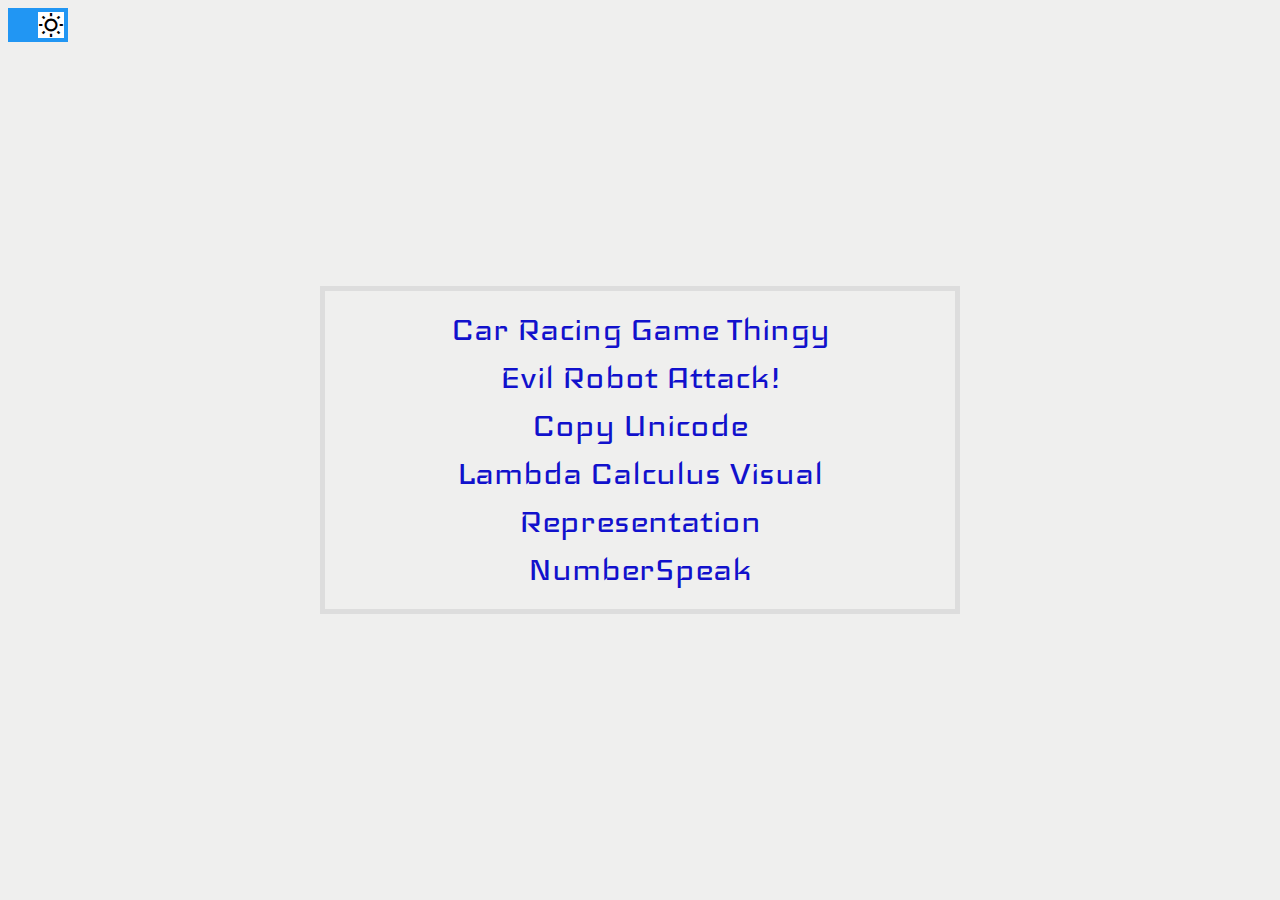
<file: index.html>
<!DOCTYPE html>

<html lang="en">
<head>
	<title>Anonymous Coder Stuff</title>
	
	<link rel="stylesheet" href="https://fonts.googleapis.com/css2?family=Material+Symbols+Outlined:opsz,wght,FILL,GRAD@20,300,0,0" />
	<link rel="stylesheet" href="style.css">
	<link rel="stylesheet" href="switch.css">
	<link rel="icon" type="image/x-icon" href="favicon.ico">
</head>
<body class="Dbackg" id="backG">
	<label class="switch">
	  <input type="checkbox" id="themeSwitch" onclick="changeTheme()">
	  <span class="slider material-symbols-outlined"></span>
	</label>
	<div style="text-align:center" class="contain Ddiv">
		<a href="./Car/" class="subLink Da">Car Racing Game Thingy</a>
		<br />
		<a href="./EvilAttack/" class="subLink Da">Evil Robot Attack!</a>
		<br />
		<a href="./UnicodeHelper/index.html" class="subLink Da">Copy Unicode</a>
		<br />
		<a href="./ssLambda/index.html" class="subLink Da">Lambda Calculus Visual Representation</a>
		<br />
		<details class="subLink Da">
			<summary>NumberSpeak</summary>
			<div>
				<a href="./NumSpeak/index.html" class="subLink Da">1. Multiplication</a><br />
				<a href="./NumSpeak/index2.html" class="subLink Da">2. Grouping & +/-</a><br />
				<a href="./NumSpeak/index3.html" class="subLink Da">3. Division</a><br />
				<a href="./NumSpeak/index4.html" class="subLink Da">4. Radicals</a>
			</div>
		</details>
	</div>
	
	<script type=text/javascript>
		var sw = document.getElementById("themeSwitch");
		function changeTheme() {
			if (sw.checked){
				localStorage.setItem("_MAIN_MODE", "light");
				var body = document.getElementById("backG");
				body.classList.replace("Dbackg", "Lbackg");
				var subs = document.getElementsByClassName("subLink");
				for (var i = 0; i < subs.length; i++){
					subs[i].classList.replace("Da", "La");
				}
				subs = document.getElementsByClassName("contain");
				for (var i = 0; i < subs.length; i++){
					subs[i].classList.replace("Ddiv", "Ldiv");
				}
			} else {
				localStorage.setItem("_MAIN_MODE", "dark");
				var body = document.getElementById("backG");
				body.classList.replace("Lbackg", "Dbackg");
				var subs = document.getElementsByClassName("subLink");
				for (var i = 0; i < subs.length; i++){
					subs[i].classList.replace("La", "Da");
				}
				subs = document.getElementsByClassName("contain");
				for (var i = 0; i < subs.length; i++){
					subs[i].classList.replace("Ldiv", "Ddiv");
				}
			}
		}
		
		var mode = localStorage.getItem("_MAIN_MODE");
		
		if (mode === null){
			if (window.matchMedia && window.matchMedia('(prefers-color-scheme: dark)').matches) {
				sw.checked = false;
			} else {
				sw.checked = true;
			}
		} else {
			sw.checked = mode == "light";
		}
		
		changeTheme();
	</script>
</body>
</html>
</file>
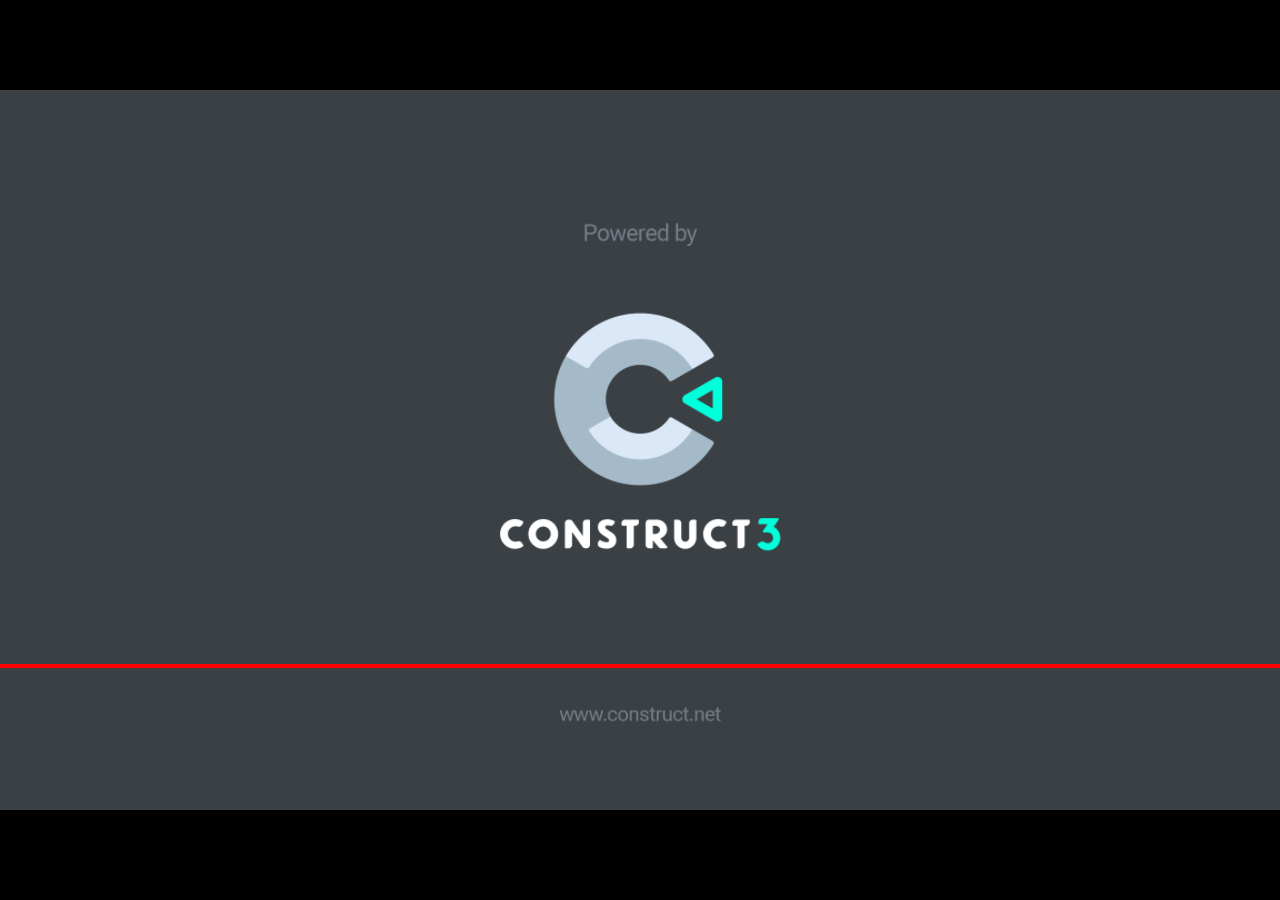
<file: EvilAttack/index.html>
<!DOCTYPE html>
<html>
<head>
    <meta charset="UTF-8">
	<title>EvilRobAtlk</title>
	<meta name="viewport" content="width=device-width, initial-scale=1.0, maximum-scale=1.0, minimum-scale=1.0, user-scalable=no">
	
	<!-- Made with Construct, the game and app creator :: https://www.construct.net -->
	<meta name="generator" content="Scirra Construct">



	<link rel="manifest" href="appmanifest.json">
	<link rel="apple-touch-icon" sizes="128x128" href="icons/icon-128.png">
	<link rel="apple-touch-icon" sizes="256x256" href="icons/icon-256.png">
	<link rel="apple-touch-icon" sizes="512x512" href="icons/icon-512.png">
	<link rel="icon" type="image/png" href="icons/icon-512.png">

	<link rel="stylesheet" href="style.css">



</head> 
 
<body>

	

<script>
if (location.protocol.substr(0, 4) === "file")
{
	alert("Web exports won't work until you upload them. (When running on the file: protocol, browsers block many features from working for security reasons.)");
}
</script>
	
	<noscript>
		<div id="notSupportedWrap">
			<h2 id="notSupportedTitle">This content requires JavaScript</h2>
			<p class="notSupportedMessage">JavaScript appears to be disabled. Please enable it to view this content.</p>
		</div>
	</noscript>
	<script src="scripts/modernjscheck.js"></script>
	<script src="scripts/supportcheck.js"></script>
	<script src="scripts/main.js" type="module"></script>


</body> 
</html>
</file>
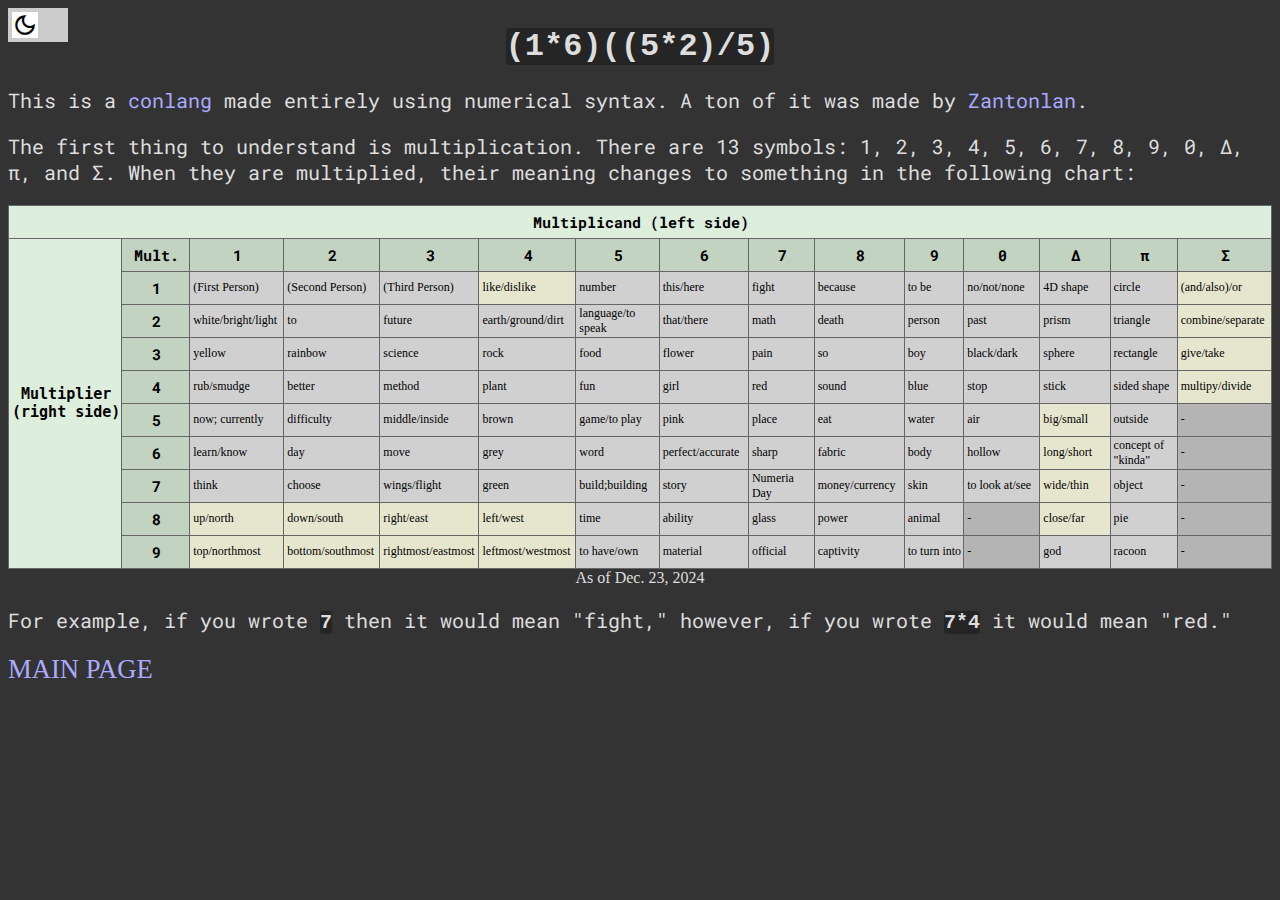
<file: NumSpeak/index.html>
<!DOCTYPE html>

<html>
<head>
	<title>NumberSpeak Specifications</title>
	<link rel="stylesheet" href="https://fonts.googleapis.com/css2?family=Material+Symbols+Outlined:opsz,wght,FILL,GRAD@20,300,0,0" />
	<link rel="stylesheet" href="../switch.css">
	<link rel="stylesheet" href="style.css">
	<link rel="icon" type="image/x-icon" href="favicon.ico">
</head>
<body class="Dbackg" id="backG">
	<h1  style="text-align: center;"><span class="numspeak">(1*6)((5*2)/5)</span></h1>
	<label class="switch topLeft">
	  <input type="checkbox" id="themeSwitch" onclick="changeTheme()">
	  <span class="slider material-symbols-outlined"></span>
	</label>
	
	<p >This is a <a target="_blank" rel="noopener noreferrer" class="extLink Da" href="https://en.wikipedia.org/wiki/Constructed_language">conlang</a> made entirely using numerical syntax. A ton of it was made by <a target="_blank" rel="noopener noreferrer" class="extLink Da" href="https://www.youtube.com/@zantonlan">Zantonlan</a>.</p>
	
	<p >The first thing to understand is multiplication. There are 13 symbols: 1, 2, 3, 4, 5, 6, 7, 8, 9, 0, Δ, π, and Σ. When they are multiplied, their meaning changes to something in the following chart:</p>
	
	
	<table>
		<caption>As of Dec. 23, 2024</caption>
		<tr>
			<th class="tableDesc" colspan="15">Multiplicand (left side)</th>
		</tr>
		<tr>
			<th class="tableDesc" rowspan="10" width="10px">
<pre>Multiplier
(right side)</pre>
			</th>
			<th>Mult.</th>
			<th>1</th>
			<th>2</th>
			<th>3</th>
			<th>4</th>
			<th>5</th>
			<th>6</th>
			<th>7</th>
			<th>8</th>
			<th>9</th>
			<th>0</th>
			<th>Δ</th>
			<th>π</th>
			<th>Σ</th>
		  </tr>
		  <tr>
			<th>1</th>
			<td class="tooltip">(First Person)<span class="tooltiptext">I, Me, My</span></td>
			<td class="tooltip">(Second Person)<span class="tooltiptext">You, Your, Yours</span></td>
			<td class="tooltip">(Third Person)<span class="tooltiptext">He, She, They</span></td>
			<td class="needsOperator">like/dislike</td>
			<td>number</td>
			<td>this/here</td>
			<td>fight</td>
			<td>because</td>
			<td>to be</td>
			<td>no/not/none</td>
			<td>4D shape</td>
			<td>circle</td>
			<td class="needsOperator">(and/also)/or</td>
		  </tr>
		  <tr>
			<th>2</th>
			<td>white/bright/light</td>
			<td>to</td>
			<td>future</td>
			<td>earth/ground/dirt</td>
			<td>language/to speak</td>
			<td>that/there</td>
			<td>math</td>
			<td>death</td>
			<td>person</td>
			<td>past</td>
			<td>prism</td>
			<td>triangle</td>
			<td class="needsOperator">combine/separate</td>
		  </tr>
		  <tr>
			<th>3</th>
			<td>yellow</td>
			<td>rainbow</td>
			<td>science</td>
			<td>rock</td>
			<td>food</td>
			<td>flower</td>
			<td>pain</td>
			<td>so</td>
			<td>boy</td>
			<td>black/dark</td>
			<td>sphere</td>
			<td>rectangle</td>
			<td class="needsOperator">give/take</td>
		  </tr>
		  <tr>
			<th>4</th>
			<td>rub/smudge</td>
			<td>better</td>
			<td>method</td>
			<td>plant</td>
			<td>fun</td>
			<td>girl</td>
			<td>red</td>
			<td>sound</td>
			<td>blue</td>
			<td>stop</td>
			<td>stick</td>
			<td>sided shape</td>
			<td class="needsOperator">multipy/divide</td>
		  </tr>
		  <tr>
			<th>5</th>
			<td>now; currently</td>
			<td>difficulty</td>
			<td>middle/inside</td>
			<td>brown</td>
			<td>game/to play</td>
			<td>pink</td>
			<td>place</td>
			<td>eat</td>
			<td>water</td>
			<td>air</td>
			<td class="needsOperator">big/small</td>
			<td>outside</td>
			<td class="nope">-</td>
		  </tr>
		  <tr>
			<th>6</th>
			<td>learn/know</td>
			<td>day</td>
			<td>move</td>
			<td>grey</td>
			<td>word</td>
			<td>perfect/accurate</td>
			<td>sharp</td>
			<td>fabric</td>
			<td>body</td>
			<td>hollow</td>
			<td class="needsOperator">long/short</td>
			<td>concept of "kinda"</td>
			<td class="nope">-</td>
		  </tr>
		  <tr>
			<th>7</th>
			<td>think</td>
			<td>choose</td>
			<td>wings/flight</td>
			<td>green</td>
			<td>build;building</td>
			<td>story</td>
			<td class="tooltip">Numeria Day<span class="tooltiptext">Occurs every month when the month number and day number align.<br />For example: December 12th is Numeria Day.</span></td>
			<td>money/currency</td>
			<td>skin</td>
			<td>to look at/see</td>
			<td class="needsOperator">wide/thin</td>
			<td>object</td>
			<td class="nope">-</td>
		  </tr>
		  <tr>
			<th>8</th>
			<td class="needsOperator">up/north</td>
			<td class="needsOperator">down/south</td>
			<td class="needsOperator">right/east</td>
			<td class="needsOperator">left/west</td>
			<td>time</td>
			<td>ability</td>
			<td>glass</td>
			<td>power</td>
			<td>animal</td>
			<td class="nope">-</td>
			<td class="needsOperator">close/far</td>
			<td>pie</td>
			<td class="nope">-</td>
		  </tr>
		  <tr>
			<th>9</th>
			<td class="needsOperator">top/northmost</td>
			<td class="needsOperator">bottom/southmost</td>
			<td class="needsOperator">rightmost/eastmost</td>
			<td class="needsOperator">leftmost/westmost</td>
			<td>to have/own</td>
			<td>material</td>
			<td>official</td>
			<td>captivity</td>
			<td>to turn into</td>
			<td class="nope">-</td>
			<td>god</td>
			<td>racoon</td>
			<td class="nope">-</td>
		  </tr>
	</table>
	
	<p >For example, if you wrote <span class="numspeak">7</span> then it would mean "fight," however, if you wrote <span class="numspeak">7*4</span> it would mean "red."</p>
	<a href="../index.html" class = "extLink Da" style="font-size: 20pt;">MAIN PAGE</a>
	
	
	<script type=text/javascript>
		function changeTheme() {
			var sw = document.getElementById("themeSwitch");
			if (sw.checked){
				var body = document.getElementById("backG");
				body.classList.replace("Dbackg", "Lbackg");
				var subs = document.getElementsByClassName("extLink");
				for (var i = 0; i < subs.length; i++){
					subs[i].classList.replace("Da", "La");
				}
			} else {
				var body = document.getElementById("backG");
				body.classList.replace("Lbackg", "Dbackg");
				var subs = document.getElementsByClassName("extLink");
				for (var i = 0; i < subs.length; i++){
					subs[i].classList.replace("La", "Da");
				}
			}
		}
		
		changeTheme();
	</script>
</body>
</html>
</file>
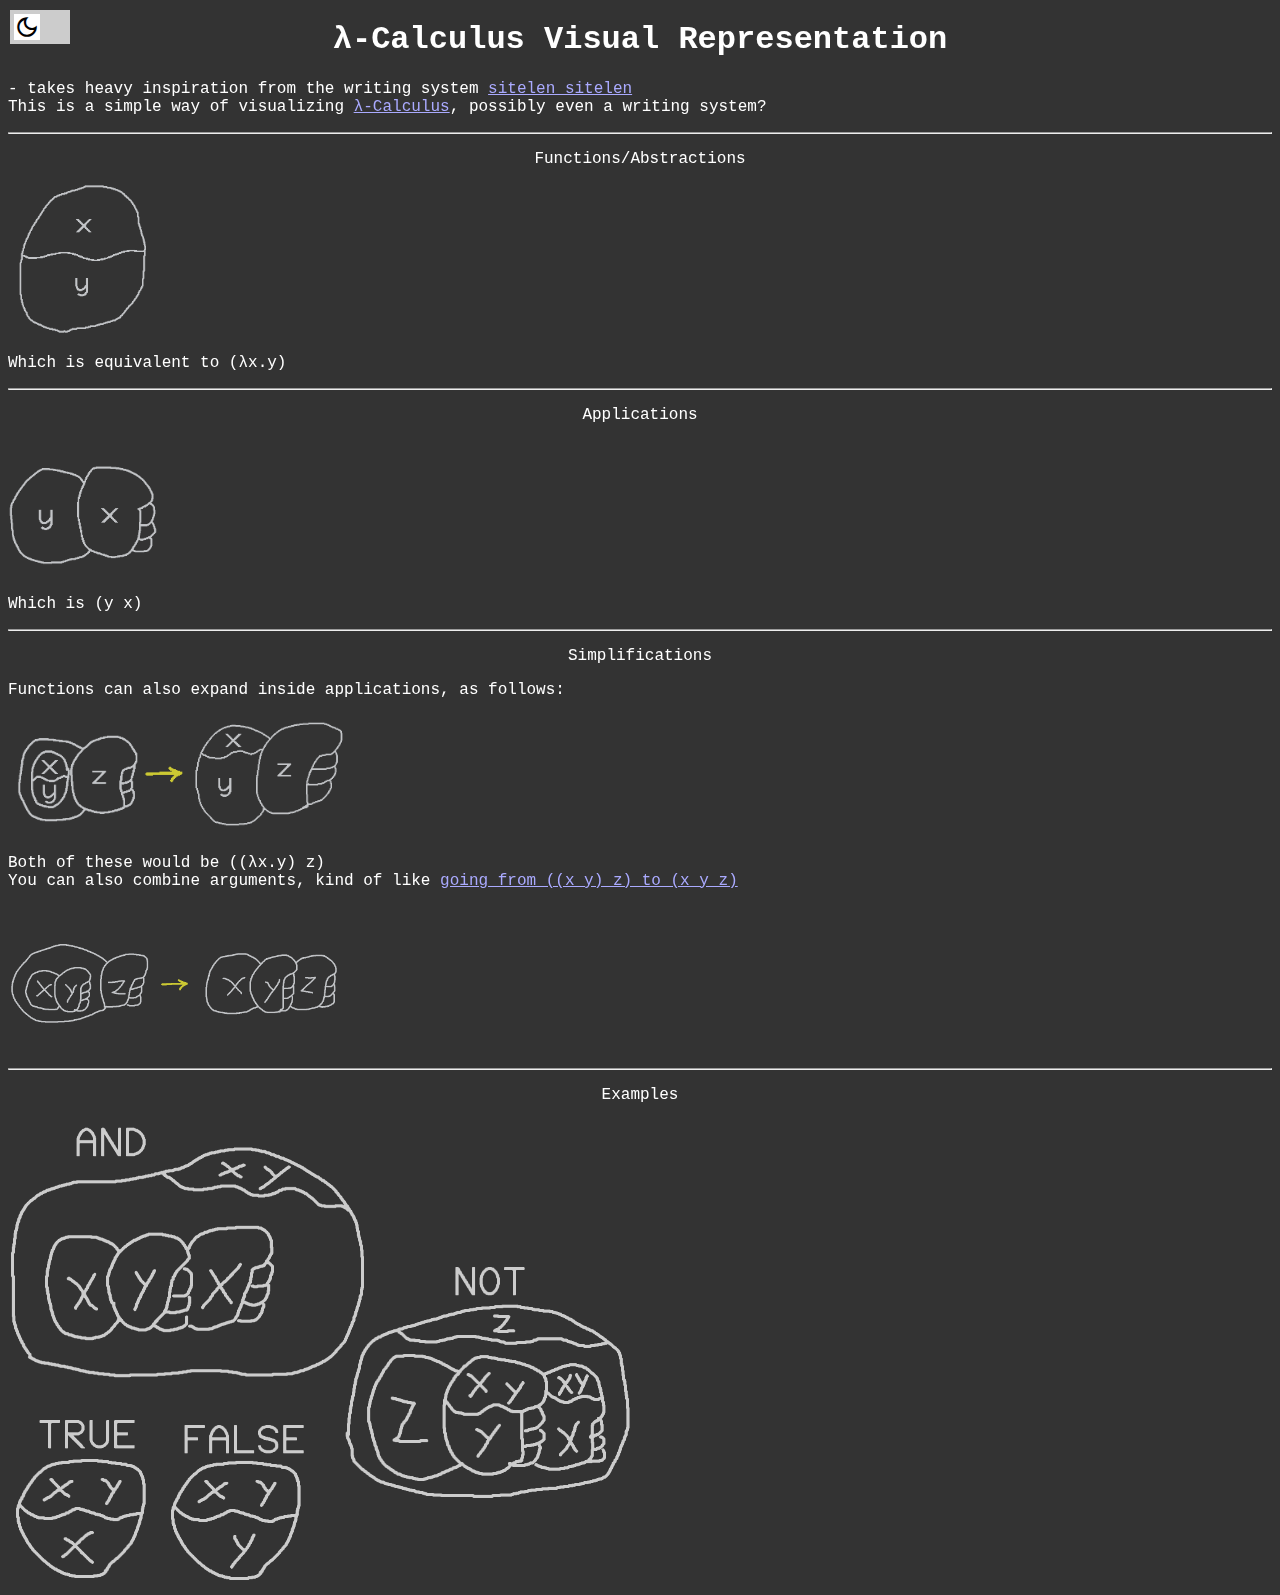
<file: ssLambda/index.html>
<!DOCTYPE html>

<html lang="en">
    <head>
        <link rel="stylesheet" href="https://fonts.googleapis.com/css2?family=Material+Symbols+Outlined:opsz,wght,FILL,GRAD@20,300,0,0" />
        <link rel="stylesheet" href="../switch.css">
        <link rel="stylesheet" href="style.css">
    </head>
    <body class="Dbackg" id="backG">
        <h1 style="text-align: center;">λ-Calculus Visual Representation</h1>
        <label class="switch tL">
          <input type="checkbox" id="themeSwitch" onclick="changeTheme()">
          <span class="slider material-symbols-outlined"></span>
        </label>

        <p>- takes heavy inspiration from the writing system <a href="https://jonathangabel.com/toki-pona/">sitelen sitelen</a>
        <br />This is a simple way of visualizing <a href="https://en.wikipedia.org/wiki/Lambda_calculus">λ-Calculus</a>, possibly even a writing system?</p>
        <hr><p style="text-align:center">Functions/Abstractions</p>
        <img src="./lambdaAbstraction.png" style="width: 150px; height: 150px"><br />
        <p>Which is equivalent to (λx.y)</p>
        <hr><p style="text-align:center">Applications</p>
        <p>
        <img src="./funcApplication.png" style="width: 150px; height: 150px;"><br />
        Which is (y x)
        </p>
        <hr><p style="text-align:center">Simplifications</p>
        <p>Functions can also expand inside applications, as follows:<br /><img src="./expandedLambda.png" style="width: 337.5px; height: 150px;"><br />
        Both of these would be ((λx.y) z)<br />You can also combine arguments, kind of like <a href="https://www.lambda-bound.com/book/lambdacalc/node27.html">going from ((x y) z) to (x y z)</a></p>
        <img src="./combineArguments.png" width="337.5px" height="150px">
        <hr>
        <p style="text-align:center">Examples</p>
        <img src="./examples.png" width="50%">

        <script type=text/javascript>
            function changeTheme() {
                var sw = document.getElementById("themeSwitch");
                if (sw.checked){
                    var body = document.getElementById("backG");
                    body.classList.replace("Dbackg", "Lbackg");
                } else {
                    var body = document.getElementById("backG");
                    body.classList.replace("Lbackg", "Dbackg");
                }
            }
            
            changeTheme();
        </script>
    </body>
</html>
</file>
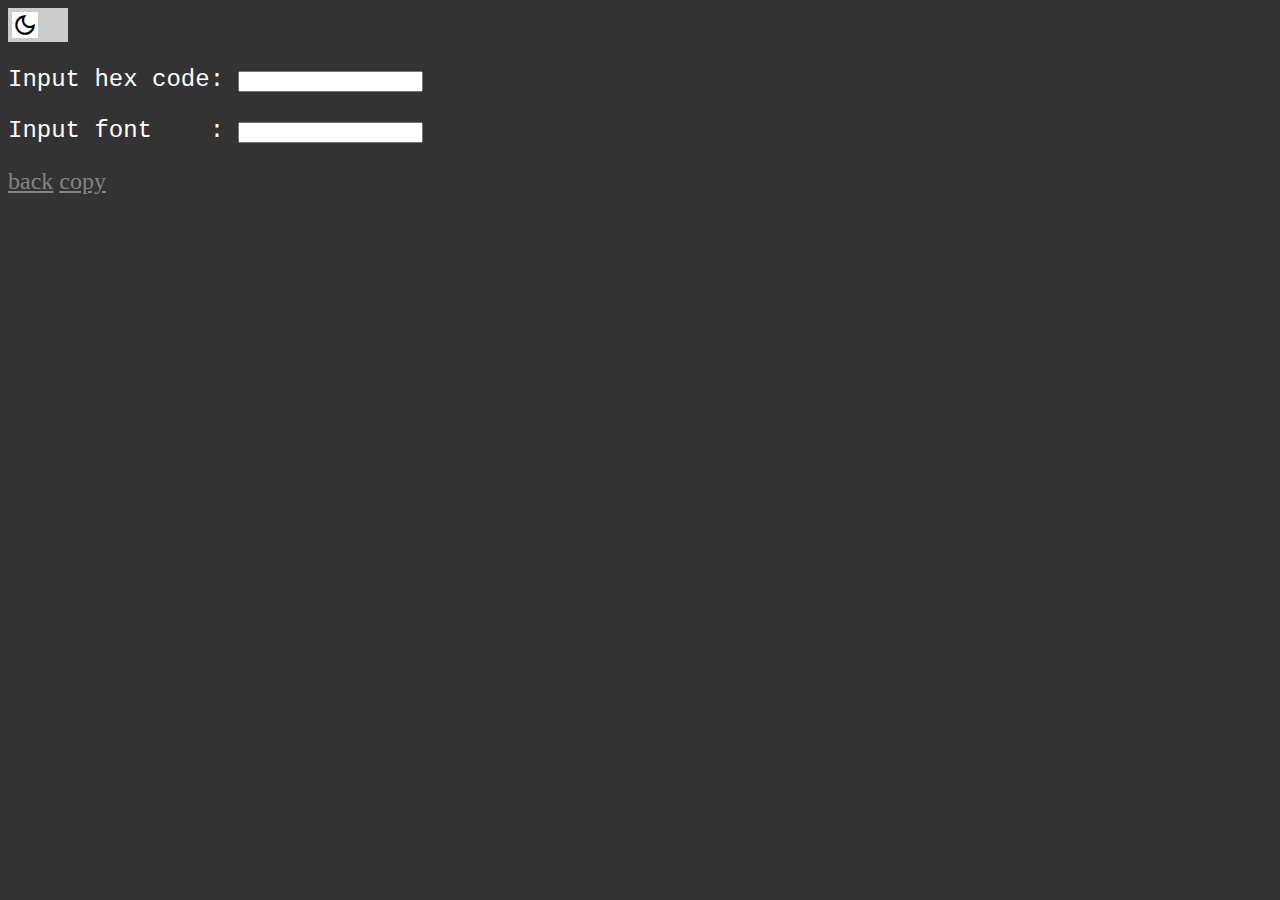
<file: UnicodeHelper/index.html>
<!DOCTYPE html>

<html lang="en">
    <head>
        <title>Copy Unicode</title>
        <style>
            pre {
                font-family: "Courier New", monospace;
            }

            #hexcinput {
                resize: horizontal;
            }

            body {
                transition: all 0.5s;
                font-size: x-large;
            }

            .Dbackg {
                background-color: #333333;
                color: #FFF;
            }

            .Lbackg {
                background-color: #EFEFEE;
                color: #000;
            }

            a {
                color: #838383;
            }
        </style>
        <link rel="stylesheet" href="https://fonts.googleapis.com/css2?family=Material+Symbols+Outlined:opsz,wght,FILL,GRAD@20,300,0,0" />
        <link rel="stylesheet" href="../switch.css">
    </head>
    <body class="Dbackg" id="backG">
        <label class="switch topLeft">
            <input type="checkbox" id="themeSwitch" onclick="changeTheme()">
            <span class="slider material-symbols-outlined"></span>
        </label>

        <pre>Input hex code: <input id="hexcinput"></pre>
        <pre>Input font    : <input id="fontinp"></pre>
        <p id="char"></p>
        <a href="../">back</a> <a onclick="copyText();" href="#">copy</a>

        <script>
            var inp1 = document.getElementById("hexcinput");
            var inp2 = document.getElementById("fontinp");
            var res = document.getElementById("char");

            function copyText(){
                navigator.clipboard.writeText(res.innerText);
            }

            function changedHex(){
                let parsed = inp1.value.split(" ");
                res.innerHTML = "";
                for (let i in parsed){
                    res.innerHTML += "&#x" + parsed[i];
                }
                if (inp1.value === "") res.innerHTML = "";
            }

            inp1.addEventListener("change", (event) => {
                changedHex();
            });
            inp2.addEventListener("change", (event) => {
                res.style.fontFamily = inp2.value;
            });

            changedHex();
            if (inp2.value !== "") res.style.fontFamily = inp2.value;

			function changeTheme() {
				var sw = document.getElementById("themeSwitch");
				if (sw.checked){
					var body = document.getElementById("backG");
					body.classList.replace("Dbackg", "Lbackg");
				} else {
					var body = document.getElementById("backG");
					body.classList.replace("Lbackg", "Dbackg");
				}
			}
			
			changeTheme();
		</script>
    </body>
</html>
</file>
<file: style.css>
@import url('https://fonts.googleapis.com/css2?family=Iceland&display=swap');
.subLink {
	font-family: "Iceland", sans-serif;
	font-weight: 400;
	font-style: normal;
	font-size: 40px;
}
a {
	text-decoration: none;
	font-smooth: never;
}

.Da {
	color: #AAAAFF;
}
.Da:hover {
	color: #AADDDD;
}

.La {
	color: #11c;
}
.La:hover {
	color: #1aa;
}

.Dbackg {
	transition: background-color 0.5s;
	background-color: #333333;
}

.Lbackg {
	transition: background-color 0.5s;
	background-color: #EFEFEE;
}

.contain {
	line-height: 1.2;
	
	width: fit-content;
	padding: 15px;
	
	margin: 0;
	position: absolute;
	top: 50%;
	left: 50%;
	-ms-transform: translate(-50%, -50%);
	transform: translate(-50%, -50%);
}

.Ldiv {
	transition: all 0.5s;
	border: 5px solid #DDDDDD;
	border-radius: 0px;
}
.Ddiv {
	transition: all 0.5s;
	border: 5px solid #222222;
	border-radius: 10px;
}

details > summary {

	list-style: none;
	cursor: pointer;
}

details > div {
	background-color: #00000030;
}

details > summary::-webkit-details-marker {

	display: none;

}
</file>
<file: switch.css>
/* The switch - the box around the slider */
.switch {
  position: relative;
  display: inline-block;
  width: 60px;
  height: 34px;
}

/* Hide default HTML checkbox */
.switch input {
  opacity: 0;
  width: 0;
  height: 0;
}

/* The slider */
.slider {
  position: absolute;
  cursor: pointer;
  top: 0;
  left: 0;
  right: 0;
  bottom: 0;
  background-color: #ccc;
  -webkit-transition: .4s;
  transition: .4s;
  color: #000;
}

.slider:before {
  position: absolute;
  content: "\e51c";
  height: 26px;
  width: 26px;
  left: 4px;
  bottom: 4px;
  background-color: white;
  -webkit-transition: .4s;
  transition: .4s;
  font-size: 26px;
}

input:checked + .slider {
  background-color: #2196F3;
  content: "\e430";
}

input:focus + .slider {
  box-shadow: 0 0 1px #2196F3;
  content: "\e430";
}

input:checked + .slider:before {
  -webkit-transform: translateX(26px);
  -ms-transform: translateX(26px);
  transform: translateX(26px);
  content: "\e430";
}

/* Rounded sliders */
.slider.round {
  border-radius: 34px;
}

.slider.round:before {
  border-radius: 50%;
}
</file>
<file: EvilAttack/style.css>
html, body {
	padding: 0;
	margin: 0;
	overflow: hidden;
	height: 100%;
}

body {
	background: #000000;
	color: white;
}

html, body, canvas {
	touch-action-delay: none;
	touch-action: none;
}

canvas, .c3htmlwrap {
	position: absolute;
}

.c3htmlwrap {
	contain: strict;
}

.c3overlay {
	pointer-events: none;
}

.c3htmlwrap[interactive] > * {
	pointer-events: auto;
}

/* HACK - work around elements being selectable only in iOS WKWebView for some reason */
html[ioswebview] .c3htmlwrap,
html[ioswebview] canvas {
	-webkit-user-select: none;
	user-select: none;
}

html[ioswebview] .c3htmlwrap > * {
	-webkit-user-select: auto;
	user-select: auto;
}

#notSupportedWrap {
	margin: 2em auto 1em auto;
	width: 75%;
	max-width: 45em;
	border: 2px solid #aaa;
	border-radius: 1em;
	padding: 2em;
	background-color: #f0f0f0;
	font-family: "Segoe UI", Frutiger, "Frutiger Linotype", "Dejavu Sans", "Helvetica Neue", Arial, sans-serif;
	color: black;
}

#notSupportedTitle {
	font-size: 1.8em;
}

.notSupportedMessage {
	font-size: 1.2em;
}

.notSupportedMessage em {
	color: #888;
}

/* bbcode styles */
.bbCodeH1 {
	font-size: 2em;
	font-weight: bold;
}

.bbCodeH2 {
	font-size: 1.5em;
	font-weight: bold;
}

.bbCodeH3 {
	font-size: 1.25em;
	font-weight: bold;
}

.bbCodeH4 {
	font-size: 1.1em;
	font-weight: bold;
}

.bbCodeItem::before {
	content: " • ";
}

/* For text icons converted to HTML: size the height to the line height
   preserving the aspect ratio. Also add position: relative as that allows
   just adding a 'top' style for the iconoffsety style. */
.c3-text-icon {
	height: 1em;
	width: auto;
	position: relative;
}

/* screen reader text */
.c3-screen-reader-text {
	position: absolute;
	width: 1px;
    height: 1px;
    overflow: hidden;
    clip: rect(1px, 1px, 1px, 1px);
}
</file>
<file: NumSpeak/style.css>
@import url('https://fonts.googleapis.com/css2?family=Roboto+Mono:ital,wght@0,100..700;1,100..700&display=swap');

.topLeft{
	position: absolute;
	top: 8px;
	left: 8px;
}

a {
	text-decoration: none;
	font-smooth: never;
}

.Da {
	color: #AAAAFF;
}
.Da:hover {
	color: #AADDDD;
}

.La {
	color: #11c;
}
.La:hover {
	color: #1aa;
}

th, td {
	border: 1px solid #666666;
	width: 100px;
	height: 30px;
	padding-left: 3px;
	margin: 0px;
	transition: background-color 0.2s;
}

.tableDesc {
	background-color: #DDEEDD;
}

th {
	background-color: #00FF0011;
	font-family: "Roboto Mono", monospace;
	font-size: 15px;
	font-optical-sizing: auto;
	font-style: normal;
}

tr {
	font-family: "Times New Roman", serif;
	font-size: 12px;
	transition: background-color 0.3s;
	background-color: #D0D0D0;
}
tr:hover {
	background-color: #dCdCdC;
}
td:hover {
	background-color: #eeeeee;
}

table { 
	border-collapse: collapse; 
}
caption {
	color: var(--tc);
	caption-side: bottom;
}

.Dbackg {
	transition: background-color 0.5s;
	background-color: #333334;
	--tc: #DDD;
}
.Lbackg {
	transition: background-color 0.5s;
	background-color: #EFEFEE;
	--tc: #111;
}

p, h1, details, .top, .bottom, math {
	font-optical-sizing: auto;
	font-family: "Roboto Mono", monospace;
	font-style: normal;
	color: var(--tc);
}
p, details {
	font-size: 20px;
}

.tooltip{
  position: relative;
}
.tooltip .tooltiptext {
	visibility: hidden;
	width: 170px;
	background-color: #555;
	color: #fff;
	text-align: center;
	padding: 5px;
	border-radius: 6px;
	font-optical-sizing: auto;
	font-family: "Roboto Mono", monospace;
	font-style: normal;

  /* Position the tooltip text */
	position: absolute;
	z-index: 1;
	bottom: 125%;
	left: 50%;
	margin-left: -90px;

  /* Fade in tooltip */
	opacity: 0;
	transition: opacity 0.3s;
}

/* Tooltip arrow */
.tooltip .tooltiptext::after {
	content: "";
	position: absolute;
	top: 100%;
	left: 50%;
	margin-left: -5px;
	border-width: 5px;
	border-style: solid;
	border-color: #555 transparent transparent transparent;
}

/* Show the tooltip text when you mouse over the tooltip container */
.tooltip:hover .tooltiptext {
	visibility: visible;
	opacity: 1;
}

.needsOperator {
	background-color: #FFFFCC77;
}

.nope {
	background-color: #00000022;
}

.numspeak, .example::after, .frac {
	border-radius: 3px;
	background-color: #00000044;
	font-family: "Courier New", monospace;
	font-weight: bold;
}

.frac {
	color: var(--tc);
    display: inline-block;
    position: relative;
    vertical-align: middle;
    letter-spacing: 0.001em;
    text-align: center;
}
.frac > span {
    display: block;
    padding: 0.1em;
	font-optical-sizing: auto;
	font-family: "Roboto Mono", monospace;
	font-style: normal;
	font-size: 20px;
	background-color: #0000;
}
.frac span.bottom {
	border-radius: 0px;
    border-top: 2px solid;
}
.frac span.symbol {
    display: none;
} 

.example {
	display: inline;
}

.example:not(:hover)::after {
	content: "?";
}

.example:hover::after {
	content: var(--translation);
}
</file>
<file: ssLambda/style.css>
.Dbackg{
    background-color: #333;
    --text-col: #FFF;
    --link-col: #AAF;
}

.Lbackg{
    background-color: #E5E5E0;
    --text-col: #000;
    --link-col: #339;
}

body {
    transition: all 0.4s;
}

.tL{
    position:fixed;
    left: 10px;
    top: 10px;
    z-index: 9999;
}

p, h1, hr {
    color: var(--text-col);
    font-family:'Courier New', Courier, monospace;
}

a, a:visited, a:hover {
    color: var(--link-col) !important;
}

img {
    mix-blend-mode: difference;
}
</file>
